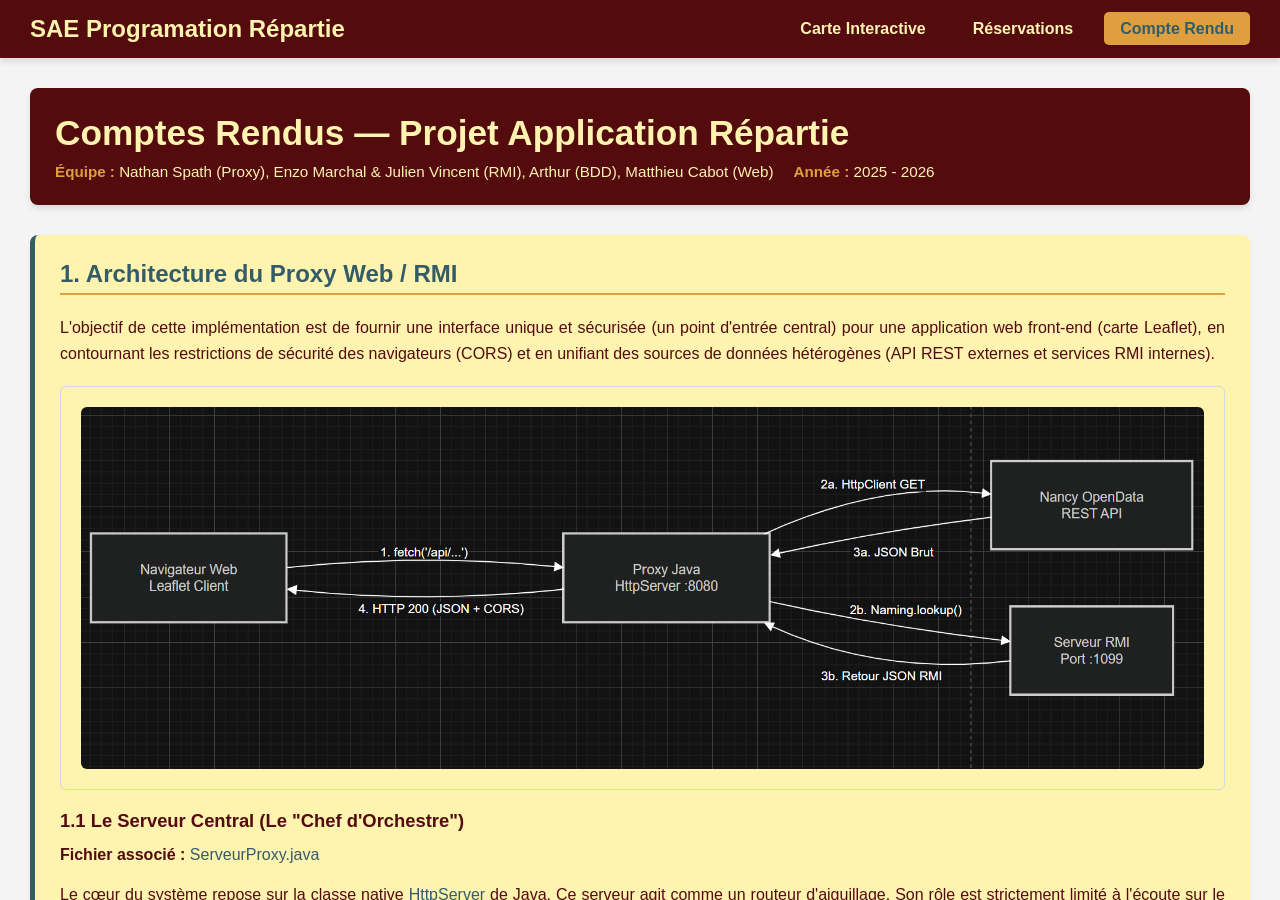
<file: frontend/CR.html>
<!DOCTYPE html>
<html lang="fr">
<head>
    <meta charset="UTF-8">
    <meta name="viewport" content="width=device-width, initial-scale=1.0">
    <title>Application Répartie Nancy</title>
    <link rel="stylesheet" href="style/style.css" />
</head>
<body>
<header>
    <div class="logo">SAE Programation Répartie</div>
    <nav>
        <ul>
            <li><a href="index.html">Carte Interactive</a></li>
            <li><a href="reservation.html"">Réservations</a></li>
            <li><a href="CR.html" class="active">Compte Rendu</a></li>
        </ul>
    </nav>
</header>

<main>
    <div class="compte-rendu-container">

        <div class="cr-header">
            <h1>Comptes Rendus — Projet Application Répartie</h1>
            <div class="cr-meta">
                <span><strong>Équipe :</strong> Nathan Spath (Proxy), Enzo Marchal & Julien Vincent (RMI), Arthur (BDD), Matthieu Cabot (Web)</span>
                <span><strong>Année :</strong> 2025 - 2026</span>
            </div>
        </div>

        <section class="cr-section">
            <h2>1. Architecture du Proxy Web / RMI</h2>

            <p>L'objectif de cette implémentation est de fournir une interface unique et sécurisée (un point d'entrée central) pour une application web front-end (carte Leaflet), en contournant les restrictions de sécurité des navigateurs (CORS) et en unifiant des sources de données hétérogènes (API REST externes et services RMI internes).</p>

            <div class="architecture-box">
                <img src="../CR/SchemaProxy.png" alt="Schéma d'architecture du Proxy Web et RMI" style="max-width: 100%; height: auto; border-radius: 6px;">
            </div>

            <h3>1.1 Le Serveur Central (Le "Chef d'Orchestre")</h3>
            <p><strong>Fichier associé :</strong> <code>ServeurProxy.java</code></p>
            <p>Le cœur du système repose sur la classe native <code>HttpServer</code> de Java. Ce serveur agit comme un routeur d'aiguillage. Son rôle est strictement limité à l'écoute sur le port <code>8080</code> et à la distribution des requêtes entrantes vers les contrôleurs appropriés.</p>

            <ul class="cr-list">
                <li><strong>/api/incidents :</strong> Récupération des travaux (Open Data) via <code>IncidentsHandler</code></li>
                <li><strong>/api/restaurants :</strong> Liste globale des restaurants via <code>RestaurantHandler</code></li>
                <li><strong>/api/tables :</strong> Liste des tables disponibles via <code>TablesHandler</code></li>
                <li><strong>/api/liste-reservations :</strong> Historique des réservations via <code>ListeReservationHandler</code></li>
                <li><strong>/api/reservations :</strong> Création d'une réservation via <code>ReservationHandler</code></li>
            </ul>
            <p>Cette séparation stricte garantit un code maintenable et permet à plusieurs développeurs de travailler en parallèle sur différentes routes sans générer de conflits Git complexes.</p>

            <h3>1.2 Les Handlers (Les "Contrôleurs")</h3>
            <p>Chaque route est gérée par une classe implémentant l'interface <code>HttpHandler</code>. Ces classes ont trois responsabilités majeures :</p>
            <ul class="cr-list">
                <li><strong>La gestion de la sécurité (CORS) :</strong> Elles injectent systématiquement les en-têtes <code>Access-Control-Allow-Origin: *</code>.</li>
                <li><strong>Le traitement des paramètres :</strong> Extraction de la chaîne de requête (Query String) et conversion en données typées.</li>
                <li><strong>La gestion des erreurs :</strong> Les blocs <code>try/catch</code> garantissent un code HTTP approprié (ex: 400 ou 500) accompagné d'un message JSON propre.</li>
            </ul>

            <h3>1.3 Le Service de Données (Le "Moteur")</h3>
            <p><strong>Fichier associé :</strong> <code>OpenData.java</code>. Cette classe masque la complexité des protocoles en gérant deux flux distincts :</p>

            <div class="tech-tags">
                <span class="tech-badge web">Flux A : HTTP externe (Open Data)</span>
                <span class="tech-badge network">Flux B : RMI interne</span>
            </div>

            <ul class="cr-list" style="margin-top: 15px;">
                <li><strong>HTTP (Vélos/Travaux) :</strong> Utilise <code>HttpClient</code> pour interroger l'API de Nancy. Parse la réponse avec <code>org.json</code> et extrait la chaîne <code>polyline</code> en <code>latitude</code> et <code>longitude</code>.</li>
                <li><strong>RMI (Restaurants) :</strong> Contacte l'annuaire local sur le port <code>1099</code> via <code>Naming.lookup()</code> et appelle de manière transparente les méthodes de l'interface partagée.</li>
            </ul>
        </section>

        <section class="cr-section">
            <h2>2. Partie RMI et Réservation de Restaurant</h2>

            <p>Java RMI permet à deux programmes Java, s'exécutant sur des machines différentes, de s'appeler mutuellement. Le serveur proxy appelle une méthode Java, et RMI se charge de la sérialisation, la transmission, et l'exécution sur le véritable objet cible.</p>

            <p>Du point de vue du code appelant, la complexité réseau est invisible. L'appelant travaille avec un <strong>stub</strong> obtenu en interrogeant le registre RMI (port 1099).</p>

            <h3>2.1 Organisation du code RMI</h3>
            <p>Le code RMI est structuré en quatre couches distinctes :</p>
            <pre class="code-block">
┌────────────────────────────────────────┐
│     Interfaces Distantes (Contrat)     │
└───────────────────┬────────────────────┘
                    ▼
┌────────────────────────────────────────┐
│            Implémentations             │
└───────────────────┬────────────────────┘
                    ▼
┌────────────────────────────────────────┐
│          Services Appli (Logique)      │
└───────────────────┬────────────────────┘
                    ▼
┌────────────────────────────────────────┐
│          Couche DAO (Données)          │
└────────────────────────────────────────┘
</pre>

            <h3>2.2 Les interfaces distantes</h3>
            <ul class="cr-list">
                <li><strong>ServiceRestaurant :</strong> Déclare <code>getRestaurants()</code>, <code>getTables()</code>, <code>creerReservation()</code> et <code>getReservations()</code>. Le choix de retourner des chaînes JSON rend le proxy indépendant des types métier.</li>
                <li><strong>ServiceDistributeur :</strong> Gère l'enregistrement centralisé (check-in) via <code>enregistrerClient()</code>.</li>
            </ul>

            <h3>2.3 Démarrage des serveurs RMI</h3>
            <pre class="code-block">
Step 1: [LancerServiceCentral] (Port 1099)
          -> Crée le registre & Publie "RMI.rmi.ServiceCentral"
                                    ▲
Step 2: [LancerServiceRestaurant] ──┘
          -> S'enregistre auprès du Central (Check-in)
</pre>

            <h3>2.4 Flux Frontend & Formulaire</h3>
            <ul class="cr-list">
                <li><strong>Interception :</strong> Le JS intercepte la soumission, encode les valeurs et effectue un <code>fetch()</code> en GET vers le proxy.</li>
                <li><strong>Traitement RMI :</strong> Le proxy invoque <code>creerReservation()</code> sur le stub. Le serveur métier instancie la réservation, puis la couche DAO effectue l'insertion transactionnelle.</li>
                <li><strong>Notification UX :</strong> Une notification (verte ou rouge) s'affiche dynamiquement sans bloquer l'interface via <code>alert()</code>.</li>
            </ul>
        </section>

        <section class="cr-section">
            <h2>3. Couche d'Accès aux Données (BDD)</h2>

            <p>Cette partie constitue le fondement de la persistance des données et de leur manipulation sécurisée sous Oracle.</p>

            <h3>3.1 Modélisation de la Base de Données</h3>
            <ul class="cr-list">
                <li><strong>Clients :</strong> ID, Nom, Prénom, Numéro de Téléphone. <em>(Note : Le numéro de téléphone est stocké en String pour préserver les zéros initiaux et éviter les erreurs d'octal Java).</em></li>
                <li><strong>Restaurants :</strong>  Contient les détails des établissements (ID, Nom, Adresse, Coordonnées géographiques).</li>
                <li><strong>Tables :</strong> Représente les tables au sein des restaurants (ID, ID du Restaurant, Numéro de Table, Nombre de Places). Une clé étrangère (`IDRES`) lie chaque table à un restaurant, assurant l'intégrité référentielle.</li>
                <li><strong>Réservations :</strong>Enregistre les réservations effectuées (ID, ID du Client, ID de la Table, Nombre de Convives, Durée, Date et Heure de la Réservation). Des clés étrangères (`IDCLI`, `IDTAB`) lient les réservations aux clients et aux tables.</li>
            </ul>

            <div class="tech-tags">
                <span class="tech-badge db">Base de données Oracle</span>
                <span class="tech-badge db">Transactions JDBC</span>
            </div>

            <h3>3.2 Modèle Transactionnel</h3>
            <p>La gestion des transactions est un pilier fondamental pour garantir la cohérence et l'intégrité des données, surtout dans un environnement où plusieurs opérations peuvent être effectuées simultanément ou en cascade.</p>
            <ul class="cr-list">
                <li><strong>Transactions Atomiques :</strong> Chaque opération de modification de la base de données (ajout, mise à jour, suppression) est conçue pour être atomique. Cela signifie que soit toutes les étapes de l'opération sont complétées avec succès (transaction <code>COMMIT</code>), soit aucune ne l'est (transaction <code>ROLLBACK</code>). Cette approche prévient les états incohérents de la base de données en cas d'erreur ou d'interruption.</li>
                <li><strong>Détection de Conflits de Réservation :</strong> Un mécanisme spécifique a été mis en place dans la méthode <code>addReservation</code> de la classe <code>Requete</code> pour prévenir les chevauchements de réservations sur une même table via une requête SQL de vérification préalable.</li>
            </ul>
        </section>

        <section class="cr-section">
            <h2>Front-End</h2>
            <p>Le Front-End de l'application a été conçu de manière native (Vanilla JavaScript, HTML5, CSS3).</p>

            <h3>4.1 Architecture Globale et Choix Techniques</h3>
            <p>LLes technologies clés utilisées sont :</p>
            <ul class="cr-list">
                <li><strong>Leaflet.js & OpenStreetMap :</strong> Moteur cartographique open-source léger pour l'affichage et la manipulation de la carte interactive.</li>
                <li><strong>Fetch API :</strong> Utilisation native des promesses JavaScript pour la communication asynchrone avec les différentes API.</li>
                <li><strong>CSS</strong></li>
            </ul>

            <h3>4.2 Interface Utilisateur</h3>
            <p>L'interface a été pensée pour être intuitive et diviser clairement l'information. La Direction Artistique s'appuie sur une palette de couleurs stricte définie via des variables CSS.</p>
            
            <ul class="cr-list">
                <li><strong>La page principale :</strong> Divisée via <code>Flexbox</code> entre un panneau latéral contenant les actions utilisateur (formulaire, légende, filtres) et un conteneur dynamique pour la carte.</li>
                <li><strong>La page des réservations :</strong> Utilise <code>CSS Grid</code> pour afficher de manière adaptative une liste de cartes d'information, générant automatiquement autant de colonnes que l'écran le permet.</li>
            </ul>

            <div class="tech-tags" style="margin-bottom: 20px;">
                <span class="tech-badge" style="background-color: var(--teal); color: var(--cream);">Vert sarcelle (#335C67)</span>
                <span class="tech-badge" style="background-color: var(--cream); color: var(--burgundy); border: 1px solid var(--teal);">Crème (#FFF3B0)</span>
                <span class="tech-badge" style="background-color: var(--orange); color: var(--burgundy);">Orange (#e09f3e)</span>
                <span class="tech-badge" style="background-color: var(--red); color: var(--cream);">Rouge (#9E2A2B)</span>
                <span class="tech-badge" style="background-color: var(--burgundy); color: var(--cream);">Bordeaux (#540b0e  )</span>
            </div>

            <h3>4.3 Gestion de la Carte Interactive et des Marqueurs</h3>
            <p>La carte interactive est le cœur de l'application. Sa gestion a été optimisée pour éviter les surcharges visuelles :</p>
            
            <ul class="cr-list">
                <li><strong>Personnalisation des icônes :</strong> Les marqueurs sont générés en HTML/CSS directement par Leaflet (<code>L.divIcon</code>) et ainsi respecter les couleurs choisie pour le site.</li>
                <li><strong>Filtres dynamiques :</strong> Les marqueurs sont rangés dans des calques invisibles (<code>Layer Groups</code>). Cela permet d'afficher ou masquer des catégories entières sans refaire de requêtes réseau.</li>
                <li><strong>Popups :</strong> Chaque marqueur possède une bulle d'information générée au clic, combinant du texte, des données et des boutons d'action.</li>
            </ul>

            <h3>4.4 Utilisation des API</h3>
            <p>Le Front-End centralise les données provenant de multiples sources de manière asynchrone afin de ne jamais bloquer l'interface utilisateur.</p>
            
            <ul class="cr-list" style="margin-bottom: 0;">
                <li><strong>Vélos :</strong> Utilisation de l'API publique <strong>GBFS (Cyclocity)</strong>. Ainsi le front-end télécharge et fusionne ces deux fichiers : les données géographiques fixes (<code>station_information</code>) et les disponibilités en temps réel (<code>station_status</code>).</li>                
                <li><strong>Backend REST :</strong> Communication avec le serveur Proxy Java local pour récupérer les incidents, restaurants et tables.</li>
                <li><strong>Optimisation (Promise.all) :</strong> Téléchargement en parallèle des restaurants et des tables pour éviter la surcharge réseau, puis croisement des données en mémoire côté client.</li>
            </ul>

            <h3>4.5 Logique Métier et Expérience Utilisateur</h3>
            <p>La logique JavaScript a été séparée en plusieurs fichiers (un par page) pour éviter les erreurs d'exécution sur des éléments HTML inexistants et rendre le code maintenable.</p>
            
            <ul class="cr-list">
                <li><strong>Pré-remplissage du formulaire :</strong> Un bouton "Choisir" dans le popup de la carte permet d'injecter automatiquement l'ID de la table et les couverts dans le formulaire de réservation.</li>
            </ul>

            <div class="architecture-box">
                <img src="../CR/Schema_indexhtml.jpg" alt="Schéma du début de conception de la page index.html" style="max-width: 100%; height: auto; border-radius: 6px;">
            </div>
            <p>Ce schéma illustre la conception initiale de la page <code>index.html</code>.</p>

        </section>
    </div> </main>

</body>
</html>
</file>
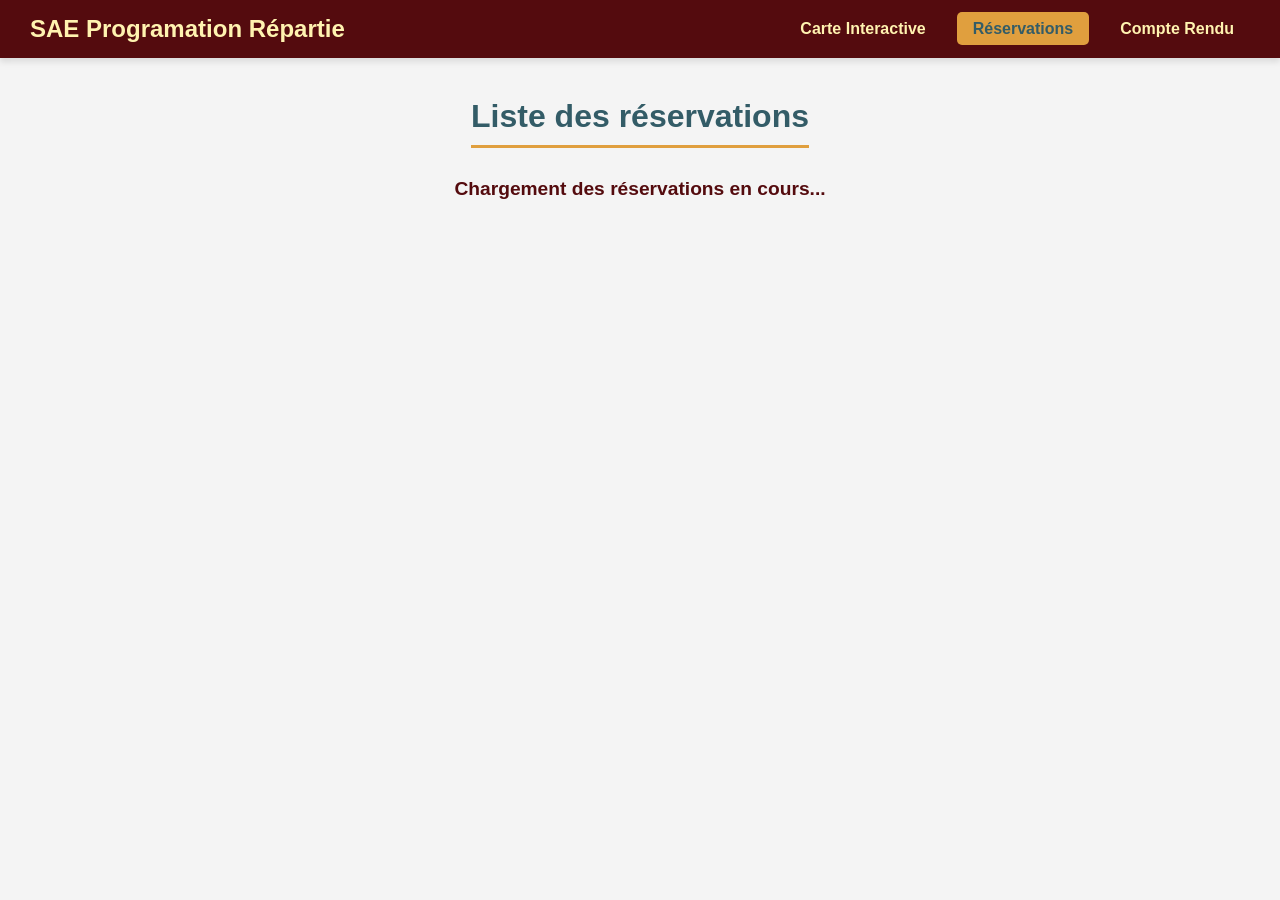
<file: frontend/reservation.html>
<!doctype html>
<html lang="en">
  <head>
    <meta charset="UTF-8" />
    <meta name="viewport" content="width=device-width, initial-scale=1.0" />
    <title>Application Répartie Nancy</title>
    <link rel="stylesheet" href="style/style.css" />
  </head>
  <body>
    <header>
    <div class="logo">SAE Programation Répartie</div>
      <nav>
        <ul>
          <li><a href="index.html">Carte Interactive</a></li>
          <li><a href="reservation.html" class="active">Réservations</a></li>
          <li><a href="CR.html">Compte Rendu</a></li>
        </ul>
      </nav>
    </header>

    <main class="page-reservations">
        <h2 class="titre-page">Liste des réservations</h2>

        <div id="reservations-container" class="reservations-grid">
            <p class="loading-text">Chargement des réservations en cours...</p>
        </div>
    </main>
    
    <script src="js/config.js"></script> 
    <script src="js/resa.js"></script>  
    </body>
</html>
</file>
<file: frontend/style/style.css>
:root {
    --teal: #335C67;
    --cream: #FFF3B0;
    --orange: #e09f3e;
    --red: #9E2A2B;
    --burgundy: #540b0e;
}

* {
    margin: 0;
    padding: 0;
    box-sizing: border-box;
    font-family: 'Segoe UI', Tahoma, Geneva, Verdana, sans-serif;
}

body {
    background-color: #f4f4f4;
    color: var(--burgundy);
    height: 100vh;
    display: flex;
    flex-direction: column;
}

header {
    background-color: var(--burgundy);
    color: var(--cream);
    display: flex;
    justify-content: space-between;
    align-items: center;
    padding: 15px 30px;
    box-shadow: 0 4px 6px rgba(0,0,0,0.1);
    z-index: 10;
}

.logo {
    font-size: 1.5rem;
    font-weight: bold;
}

nav ul {
    list-style: none;
    display: flex;
    gap: 15px;
}

nav a {
    color: var(--cream);
    text-decoration: none;
    font-weight: bold;
    padding: 8px 16px;
    border-radius: 5px;
    transition: background 0.3s;
}

nav a:hover, nav a.active {
    background-color: var(--orange);
    color: var(--teal);
}

main {
    display: flex;
    flex: 1; 
    overflow: hidden;
}

.sidebar {
    width: 320px;
    background-color: var(--cream);
    padding: 25px;
    display: flex;
    flex-direction: column;
    gap: 40px;
    box-shadow: 2px 0 10px rgba(0,0,0,0.05);
    overflow-y: auto;
}

.sidebar h2, .sidebar h3 {
    color: var(--teal);
    margin-bottom: 15px;
    border-bottom: 2px solid var(--orange);
    padding-bottom: 5px;
}

.legende-section ul {
    list-style: none;
    display: flex;
    flex-direction: column;
    gap: 12px;
}

.dot {
    display: inline-block;
    width: 16px;
    height: 16px;
    border-radius: 50%;
    margin-right: 10px;
    vertical-align: middle;
}

.velib { background-color: var(--orange); }

.resto { background-color: var(--teal); }

.incident { background-color: var(--red); }

.map-container {
    flex: 1;
    padding: 20px;
    background-color: #e9ecef;
    display: flex;
}

.map-marker {
    width: 20px;
    height: 20px;
    border-radius: 50%;
    border: 2px solid white;
    box-shadow: 0 2px 5px rgba(0,0,0,0.4);
}

.choose-btn {
    margin-left: 10px; 
    cursor: pointer; 
    padding: 2px 5px; 
    background: var(--teal); 
    color: white; 
    border: none; 
    border-radius: 3px;
}

.bold {
    font-weight: bold;
}

#map {
     flex: 1;
    height: 100%;
    background-color: #d1dadd;
    border: 3px dashed var(--burgundy);
    border-radius: 12px;
    z-index: 1;
}

.booking-form {
    display: flex;
    flex-direction: column;
    gap: 10px;
}

.booking-form input {
    padding: 10px;
    border: 1px solid var(--burgundy);
    border-radius: 5px;
    background-color: white;
    color: var(--burgundy);
}

.btn-reserver {
    background-color: var(--burgundy);
    color: var(--cream);
    border: none;
    padding: 12px;
    margin-top: 10px;
    border-radius: 5px;
    font-weight: bold;
    cursor: pointer;
    transition: background 0.3s;
}

.btn-reserver:hover {
    background-color: var(--teal);
}

.compte-rendu-container {
    padding: 30px;
    background-color: #f4f4f4;
    color: var(--burgundy);
    overflow-y: auto;
    width: 100%;
    height: 100%;
}

.cr-header {
    background-color: var(--burgundy);
    color: var(--cream);
    padding: 25px;
    border-radius: 8px;
    margin-bottom: 30px;
    box-shadow: 0 4px 6px rgba(0,0,0,0.1);
}

.cr-header h1 {
    font-size: 2.2rem;
    margin-bottom: 10px;
}

.cr-meta {
    display: flex;
    flex-wrap: wrap;
    gap: 20px;
    font-size: 0.95rem;
}

.cr-meta span strong {
    color: #e09f3e;
}

.cr-section {
    background-color: var(--cream);
    padding: 25px;
    border-radius: 8px;
    margin-bottom: 25px;
    box-shadow: 0 2px 5px rgba(0,0,0,0.05);
    border-left: 5px solid var(--teal);
}

.cr-section h2 {
    color: var(--teal);
    margin-bottom: 20px;
    font-size: 1.5rem;
    border-bottom: 2px solid var(--orange);
    padding-bottom: 5px;
}

.cr-section h3 {
    color: var(--burgundy);
    margin-top: 15px;
    margin-bottom: 10px;
    font-size: 1.15rem;
}

.cr-section p {
    line-height: 1.6;
    margin-bottom: 15px;
    text-align: justify;
}

.cr-git-link {
    display: inline-block;
    background-color: var(--teal);
    color: var(--cream);
    padding: 10px 20px;
    text-decoration: none;
    font-weight: bold;
    border-radius: 5px;
    transition: background 0.3s;
    margin-top: 5px;
}

.cr-git-link:hover {
    background-color: var(--orange);
    color: var(--burgundy);
}

.architecture-box {
    background-color: var(--cream);
    padding: 20px;
    border-radius: 6px;
    border: 1px solid #d1dadd;
    margin: 20px 0;
    display: flex;
    justify-content: center;
}

.cr-list {
    list-style: none;
    margin-bottom: 15px;
    padding-left: 5px;
}

.cr-list li {
    margin-bottom: 8px;
    position: relative;
    padding-left: 20px;
    line-height: 1.5;
}

.cr-list li::before {
    content: "•";
    color: #e09f3e;
    font-weight: bold;
    font-size: 1.3rem;
    position: absolute;
    left: 0;
    top: -2px;
}

.tech-tags {
    display: flex;
    flex-wrap: wrap;
    gap: 10px;
    margin-top: 15px;
}

.tech-badge {
    background-color: var(--burgundy);
    color: var(--cream);
    padding: 5px 12px;
    border-radius: 15px;
    font-size: 0.85rem;
    font-weight: bold;
}

.tech-badge.network { background-color: var(--teal); }
.tech-badge.db { background-color: var(--red); }
.tech-badge.web { background-color: var(--orange); color: var(--burgundy); }

.code-block {
    background-color: #2d3748;
    color: #f7fafc;
    padding: 15px;
    border-radius: 6px;
    font-family: 'Courier New', Courier, monospace;
    font-size: 0.9rem;
    overflow-x: auto;
    margin: 15px 0;
    line-height: 1.4;
}

main.page-reservations {
    display: flex;
    flex-direction: column;
    overflow-y: auto; 
    padding: 40px;
    background-color: #f4f4f4;
}

.titre-page {
    color: var(--teal);
    font-size: 2rem;
    margin-bottom: 30px;
    text-align: center;
    border-bottom: 3px solid var(--orange);
    padding-bottom: 10px;
    align-self: center;
}

.reservations-grid {
    display: grid;
    grid-template-columns: repeat(auto-fill, minmax(320px, 1fr));
    gap: 25px;
    width: 100%;
    max-width: 1200px;
    margin: 0 auto; 
}

.loading-text {
    text-align: center;
    font-size: 1.2rem;
    color: var(--burgundy);
    font-weight: bold;
    grid-column: 1 / -1; 
}

.reservation-card {
    background-color: var(--cream);
    border-radius: 12px;
    padding: 25px;
    box-shadow: 0 4px 10px rgba(0,0,0,0.08);
    border-top: 5px solid var(--teal);
    color: var(--burgundy);
}

.reservation-card h3 {
    color: var(--burgundy);
    margin-bottom: 15px;
    font-size: 1.3rem;
    display: flex;
    align-items: center;
    gap: 10px;
}

.reservation-card p {
    margin-bottom: 8px;
    font-size: 1rem;
    line-height: 1.4;
}

.reservation-card strong {
    color: var(--teal);
}

.reservation-card hr {
    border: none;
    border-top: 2px dashed var(--orange);
    margin: 15px 0;
    opacity: 0.6;
}

code {
    color: var(--teal);

}
</file>
